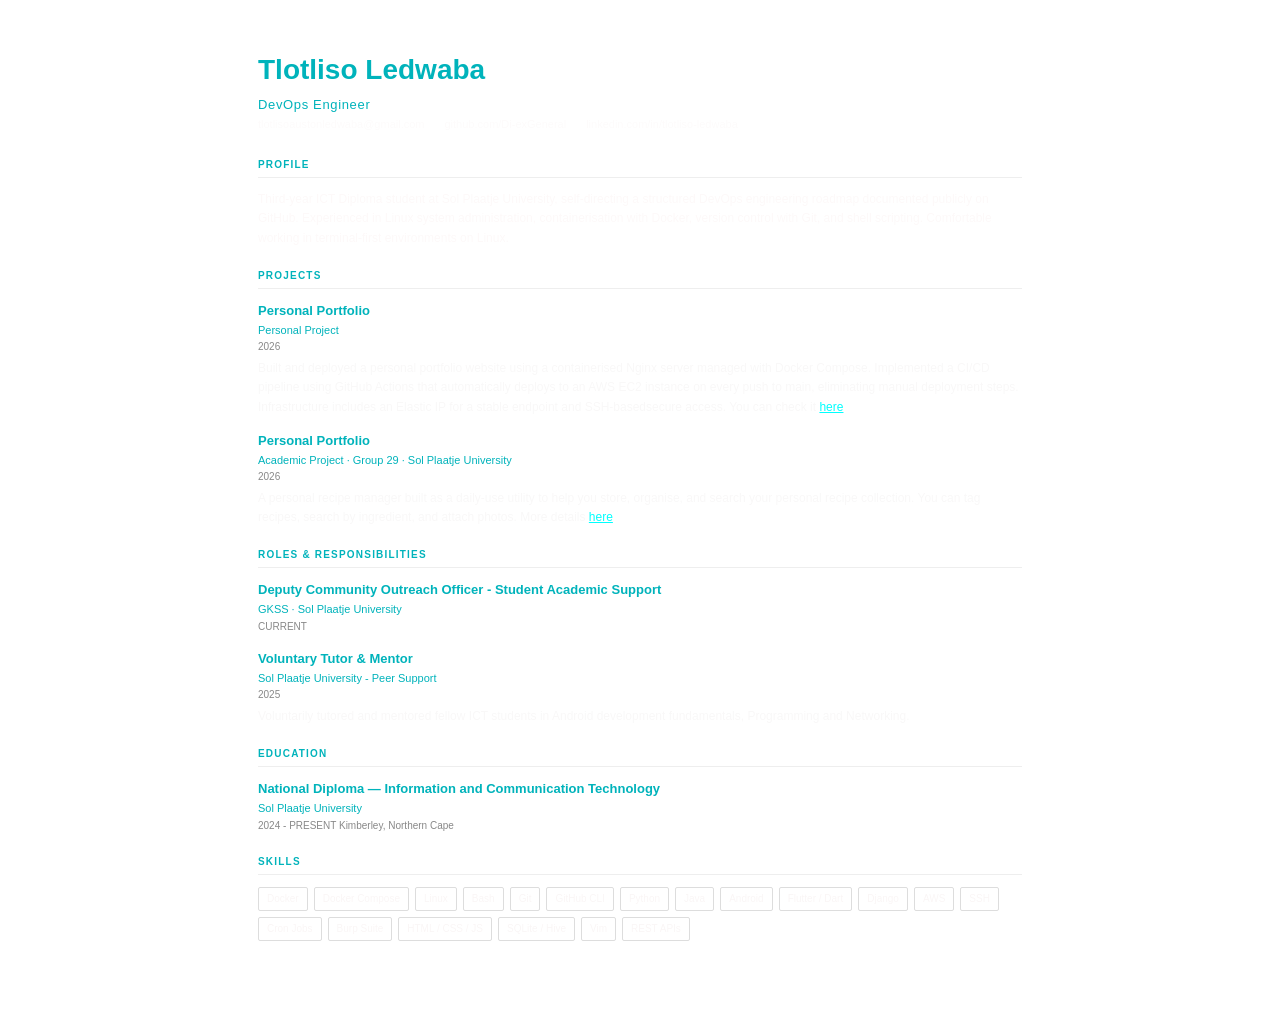
<file: cv.html>
<html lang="en">
  <head>
    <meta charset="UTF-8" />
    <meta name="viewport" content="width=device-width, initial-scale=1.0" />
    <title>CV — Tlotliso Ledwaba</title>
    <link rel="stylesheet" href="cv_style.css" />
  </head>


      <body>
      <!-- Professional Profile -->
        <h1>Tlotliso Ledwaba</h1>
        <div class="role">DevOps Engineer</div>
        <div class="contacts">
          <a href="mailto:tlotlisoaustonledwaba@gmail.com" style="color: inherit; text-decoration: none">tlotlisoaustonledwaba@gmail.com</a>
          <a href="https://github.com/Di-exGeneral" target="_blank" style="color: inherit; text-decoration: none">github.com/Di-exGeneral</a>
          <a href="https://www.linkedin.com/in/tlotliso-ledwaba-3201ab309/" target="_blank" style="color: inherit; text-decoration: none">linkedin.com/in/tlotliso-ledwaba</a>
        </div>


        <!-- Professional Profile -->
        <div class="section">
          <div class="section-title">Profile</div>
          <p>Third-year ICT Diploma student at Sol Plaatje University, self-directing a structured DevOps 
          engineering roadmap documented publicly on GitHub. Experienced in Linux system 
          administration, containerisation with Docker, version control with Git, and shell scripting. 
          Comfortable working in terminal-first environments on Linux.</p>
        </div>


        <!-- Projects -->
        <div class="section">
          <div class="section-title">Projects</div>
          <div class="entry">
            <div class="entry-title">Personal Portfolio</div>
            <div class="entry-org">Personal Project</div>
            <div class="entry-date">2026</div>
            <div class="entry-desc"> Built and deployed a personal portfolio website using a containerised Nginx server managed with Docker Compose.
              Implemented a CI/CD pipeline using GitHub Actions that automatically deploys to an AWS EC2 instance on every push to main, 
              eliminating manual deployment steps. Infrastructure includes an Elastic IP for a stable endpoint and SSH-basedsecure access.
              You can check it <a href="https://tlotliso-portfolio.netlify.app/" target="_blank" style="color: cyan;">here</a></div>
          </div>

          <!--<div class="entry">
            <div class="entry-title">Personal Portfolio</div>
            <div class="entry-org">Academic Project · Group 29 · Sol Plaatje University</div>
            <div class="entry-date">2025 – PRESENT</div>
            <div class="entry-desc"> Built and deployed a personal portfolio website using a containerised Nginx server managed with Docker Compose. Implemented a CI/CD pipeline using GitHub Actions that 
                automatically deploys to an AWS EC2 instance on every push to main, eliminating manual deployment steps. Infrastructure includes an Elastic IP for a stable endpoint and SSH-basedsecure access.
                You can check it <a href="https://tlotliso-portfolio.netlify.app/" target="_blank" style="color: cyan;">here</a></div>
          </div> -->
  
          <div class="entry">
            <div class="entry-title">Personal Portfolio</div>
            <div class="entry-org">Academic Project · Group 29 · Sol Plaatje University</div>
            <div class="entry-date">2026</div>
            <div class="entry-desc">A personal recipe manager built as a daily-use utility to help you store, organise, and
                search your personal recipe collection. You can tag recipes, search by ingredient, and
                attach photos. More details  <a href="https://github.com/Di-exGeneral/Di-exChef" target="_blank" style="color: cyan;">here</a></div>
          </div>
        </div>

        <div class="section">
          <div class="section-title">Roles & Responsibilities</div>
          <div class="entry">
            <div class="entry-title">Deputy Community Outreach Officer - Student Academic Support</div>
            <div class="entry-org">GKSS · Sol Plaatje University</div>
            <div class="entry-date">CURRENT</div>
          </div>
          <div class="entry">
            <div class="entry-title">Voluntary Tutor & Mentor</div>
            <div class="entry-org">Sol Plaatje University - Peer Support</div>
            <div class="entry-date">2025</div>
            <div class="entry-desc">Voluntarily tutored and mentored fellow ICT students in Android development fundamentals, Programming and Networking.</div>
          </div>
        </div>

        <!-- Education -->
        <div class="section">
          <div class="section-title">Education</div>
          <div class="entry">
            <div class="entry-title">National Diploma — Information and Communication Technology</div>
            <div class="entry-org">Sol Plaatje University</div>
            <div class="entry-date">2024 - PRESENT Kimberley, Northern Cape</div>
          </div>
        </div>


        <!-- Skills -->
        <div class="section">
          <div class="section-title">Skills</div>
          <div class="chips">
            <span class="chip">Docker</span><span class="chip">Docker Compose</span>
            <span class="chip">Linux</span><span class="chip">Bash</span>
            <span class="chip">Git</span><span class="chip">GitHub CLI</span>
            <span class="chip">Python</span><span class="chip">Java</span>
            <span class="chip">Android</span><span class="chip">Flutter / Dart</span>
            <span class="chip">Django</span><span class="chip">AWS</span>
            <span class="chip">SSH</span><span class="chip">Cron Jobs</span>
            <span class="chip">Burp Suite</span><span class="chip">HTML / CSS / JS</span>
            <span class="chip">SQLite / Hive</span><span class="chip">Vim</span>
            <span class="chip">REST APIs</span>
          </div>
        </div>

      </body>
    </html>
</file>
<file: cv_style.css>
@page {
  margin: 0;
  size: A4;
}
* {
  box-sizing: border-box;
}

body {
  font-family: Arial, sans-serif;
  padding: 48px;
  color: #111;
  font-size: 13px;
  line-height: 1.6;
  max-width: 860px;
  margin: 0 auto;
}

.cv-header {
  display: flex;
  justify-content: space-between;
  align-items: flex-start;
  margin-bottom: 24px;
  padding-bottom: 16px;
  border-bottom: 2px solid #00b3bb;
}



h1 {
    color: #00b3bb;
  font-size: 28px;
  font-weight: 800;
  margin-bottom: 2px;
}
.role {
  font-size: 13px;
  color: #00b3bb;
  letter-spacing: 0.05em;
}

.print-btn {
  font-family: monospace;
  font-size: 12px;
  padding: 8px 16px;
  background: #00f5ff;
  border: none;
  border-radius: 3px;
  cursor: pointer;
  color: #050508;
  font-weight: 700;
}
.print-btn:hover {
  opacity: 0.85;
}

@media not print {
  .print-btn {
    display: none;
  }
}

@media print {
  .print-btn {
    display: none;
  }
}

.contacts {
  display: flex;
  gap: 20px;
  flex-wrap: wrap;
  font-size: 11px;
  color: #fdfbfb;
  margin-bottom: 24px;
}

.section {
  margin-bottom: 20px;
}

.section-title {
  font-size: 10px;
  font-weight: 700;
  letter-spacing: 0.12em;
  color: #00b3bb;
  text-transform: uppercase;
  border-bottom: 1px solid #eee;
  padding-bottom: 4px;
  margin-bottom: 12px;
}

.entry {
  margin-bottom: 14px;
}
.entry-title {
  font-weight: 700;
  font-size: 13px;
  color: #00b3bb;
}
.entry-org {
  font-size: 11px;
  color: #00b3bb;
}
.entry-date {
  font-size: 10px;
  color: #888;
  margin-bottom: 4px;
}
.entry-desc {
  font-size: 12px;
  color: #f9f8f8;
}

p {
  font-size: 12px;
  color: #fdf9f9;
}

.chips {
  display: flex;
  flex-wrap: wrap;
  gap: 6px;
}
.chip {
  font-size: 10px;
  padding: 3px 8px;
  border: 1px solid #ddd;
  border-radius: 2px;
  color: #faf6f6;
}
</file>
